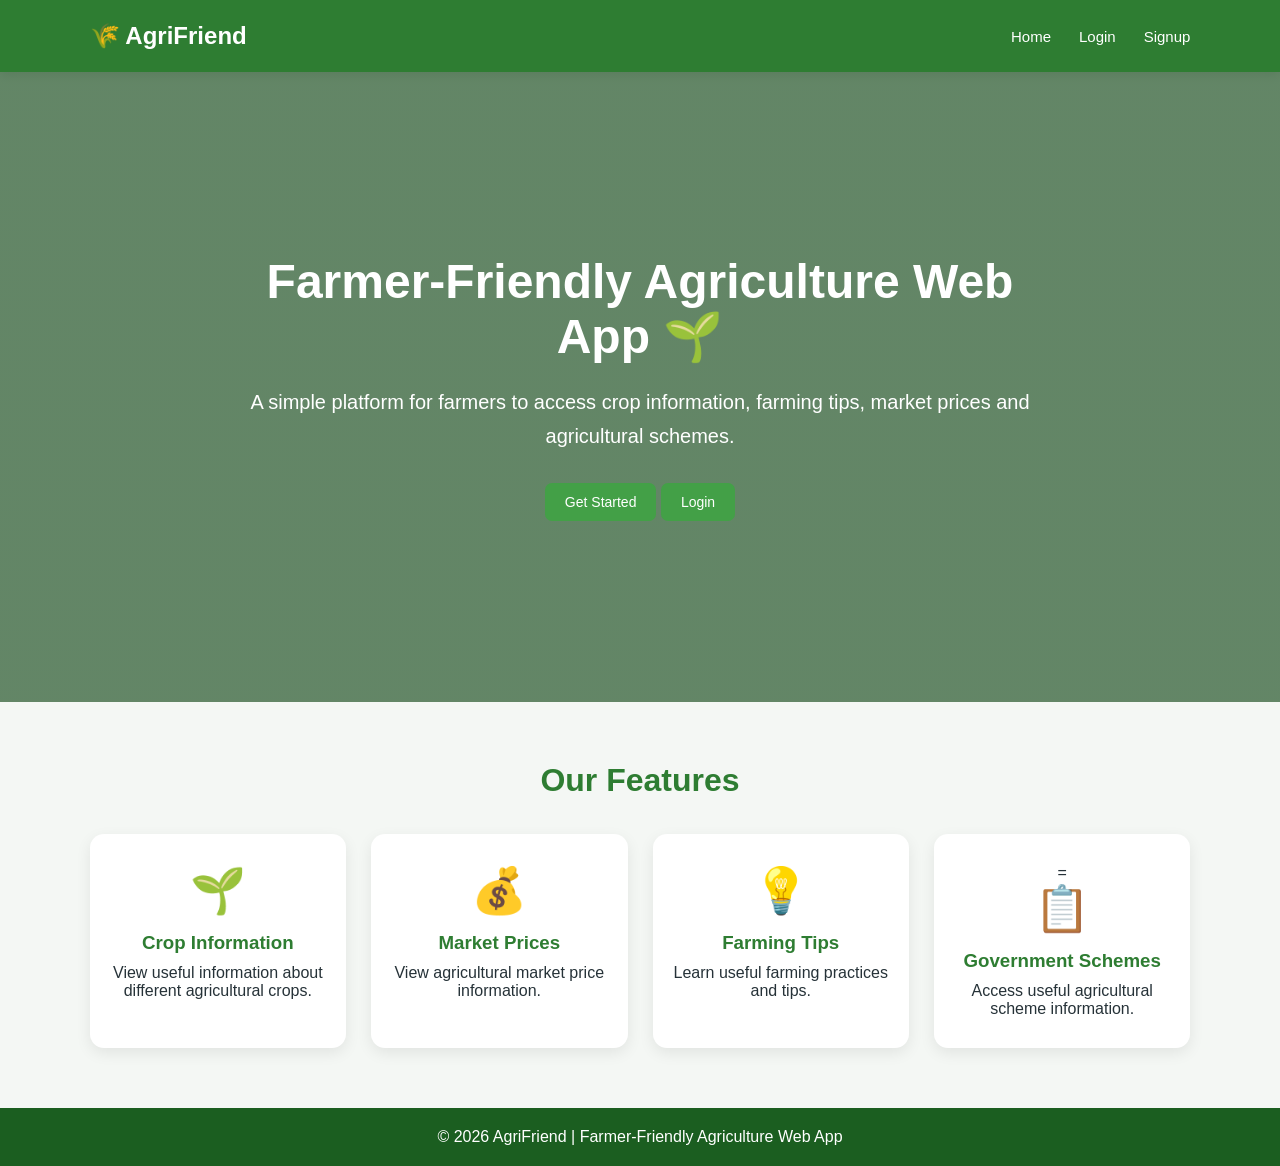
<file: project/index.html>
<!DOCTYPE html>
<html lang="en">

<head>
    <meta charset="UTF-8">
    <meta name="viewport" content="width=device-width, initial-scale=1.0">

    <title>AgriFriend - Farmer Friendly Web App</title>

    <link rel="stylesheet" href="style.css">
</head>

<body>

    <!-- Navigation Bar -->

    <header class="navbar">

        <div class="logo">
            🌾 AgriFriend
        </div>

        <nav>
            <a href="index.html">Home</a>
            <a href="login.html">Login</a>
            <a href="signup.html" class="signup-btn">
                Signup
            </a>
        </nav>

    </header>


    <!-- Hero Section -->

    <section class="hero">

        <div class="hero-content">

            <h1>
                Farmer-Friendly Agriculture Web App 🌱
            </h1>

            <p>
                A simple platform for farmers to access
                crop information, farming tips, market
                prices and agricultural schemes.
            </p>

            <div class="hero-buttons">

                <a href="signup.html" class="btn">
                    Get Started
                </a>

                <a href="login.html" class="btn secondary-btn">
                    Login
                </a>

            </div>

        </div>

    </section>


    <!-- Features -->

    <section class="features">

        <h2>Our Features</h2>

        <div class="feature-grid">

            <div class="feature-card">

                <div class="feature-icon">
                    🌱
                </div>

                <h3>Crop Information</h3>

                <p>
                    View useful information about
                    different agricultural crops.
                </p>

            </div>


            <div class="feature-card">

                <div class="feature-icon">
                    💰
                </div>

                <h3>Market Prices</h3>

                <p>
                    View agricultural market price
                    information.
                </p>

            </div>


            <div class="feature-card">

                <div class="feature-icon">
                    💡
                </div>

                <h3>Farming Tips</h3>

                <p>
                    Learn useful farming practices
                    and tips.
                </p>

            </div>


            <div class="feature-card">=

                <div class="feature-icon">
                    📋
                </div>
                <h3>Government Schemes</h3>
                <p>
                    Access useful agricultural scheme
                    information.
                </p>
            </div>
        </div>
    </section>
    <!-- Footer -->

    <footer>

        <p>
            © 2026 AgriFriend |
            Farmer-Friendly Agriculture Web App
        </p>

    </footer>

</body>

</html>
</file>
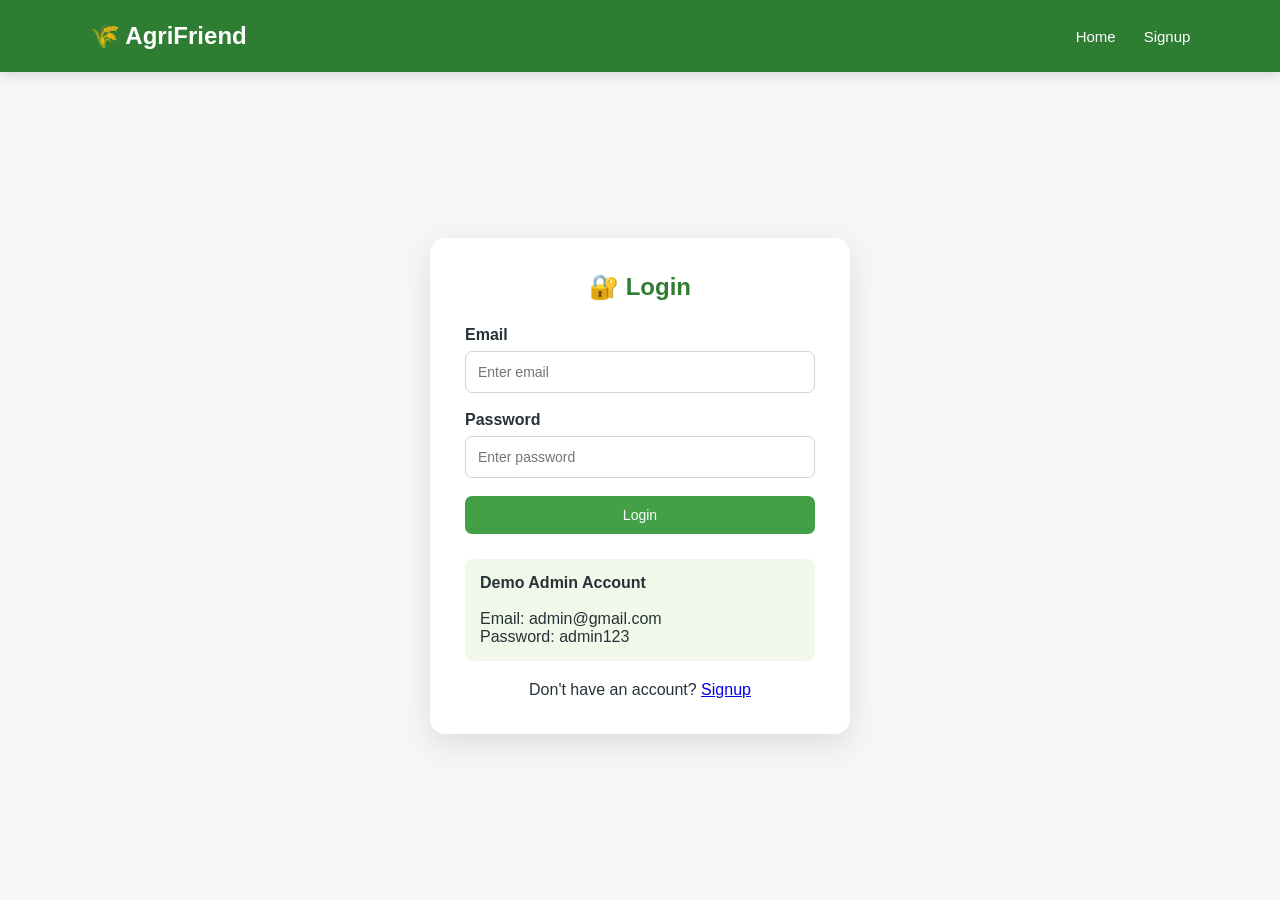
<file: project/login.html>
<!DOCTYPE html>
<html lang="en">

<head>

    <meta charset="UTF-8">

    <meta name="viewport"
          content="width=device-width, initial-scale=1.0">

    <title>Login - AgriFriend</title>

    <link rel="stylesheet" href="style.css">

</head>

<body>

<header class="navbar">

    <div class="logo">
        🌾 AgriFriend
    </div>

    <nav>

        <a href="index.html">
            Home
        </a>

        <a href="signup.html">
            Signup
        </a>

    </nav>

</header>


<div class="auth-container">

    <div class="auth-box">

        <h2>🔐 Login</h2>


        <form id="loginForm">

            <div class="form-group">

                <label>
                    Email
                </label>

                <input
                    type="email"
                    id="loginEmail"
                    placeholder="Enter email"
                    required
                >

            </div>


            <div class="form-group">

                <label>
                    Password
                </label>

                <input
                    type="password"
                    id="loginPassword"
                    placeholder="Enter password"
                    required
                >

            </div>


            <button
                type="submit"
                class="btn form-btn">

                Login

            </button>

        </form>


        <p id="loginMessage"
           class="message">
        </p>


        <div style="
            margin-top:25px;
            padding:15px;
            background:#f1f8e9;
            border-radius:8px;
        ">

            <strong>Demo Admin Account</strong>

            <br><br>

            Email:
            admin@gmail.com

            <br>

            Password:
            admin123

        </div>


        <p style="text-align:center; margin-top:20px;">

            Don't have an account?

            <a href="signup.html">
                Signup
            </a>

        </p>

    </div>

</div>


<script src="script.js"></script>

</body>

</html>
</file>
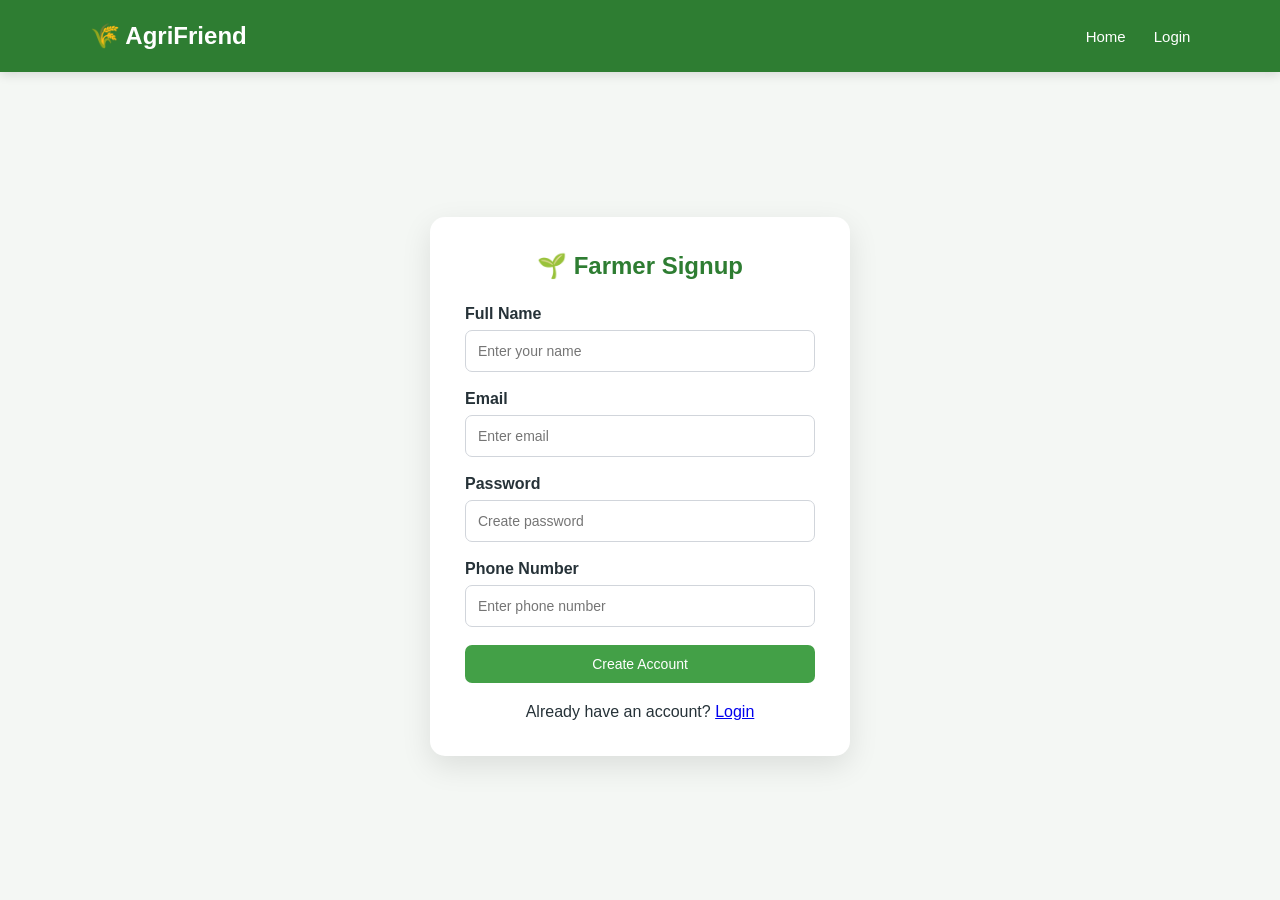
<file: project/signup.html>
<!DOCTYPE html>
<html lang="en">

<head>

    <meta charset="UTF-8">

    <meta name="viewport"
          content="width=device-width, initial-scale=1.0">

    <title>Farmer Signup</title>

    <link rel="stylesheet" href="style.css">

</head>

<body>

<header class="navbar">

    <div class="logo">
        🌾 AgriFriend
    </div>

    <nav>

        <a href="index.html">
            Home
        </a>

        <a href="login.html">
            Login
        </a>

    </nav>

</header>


<div class="auth-container">

    <div class="auth-box">

        <h2>🌱 Farmer Signup</h2>


        <form id="signupForm">

            <div class="form-group">

                <label>
                    Full Name
                </label>

                <input
                    type="text"
                    id="name"
                    placeholder="Enter your name"
                    required
                >

            </div>


            <div class="form-group">

                <label>
                    Email
                </label>

                <input
                    type="email"
                    id="email"
                    placeholder="Enter email"
                    required
                >

            </div>


            <div class="form-group">

                <label>
                    Password
                </label>

                <input
                    type="password"
                    id="password"
                    placeholder="Create password"
                    required
                >

            </div>


            <div class="form-group">

                <label>
                    Phone Number
                </label>

                <input
                    type="tel"
                    id="phone"
                    placeholder="Enter phone number"
                    required
                >

            </div>


            <button
                type="submit"
                class="btn form-btn">

                Create Account

            </button>

        </form>


        <p id="message" class="message"></p>


        <p style="text-align:center; margin-top:20px;">

            Already have an account?

            <a href="login.html">
                Login
            </a>

        </p>

    </div>

</div>


<script src="script.js"></script>

</body>

</html>
</file>
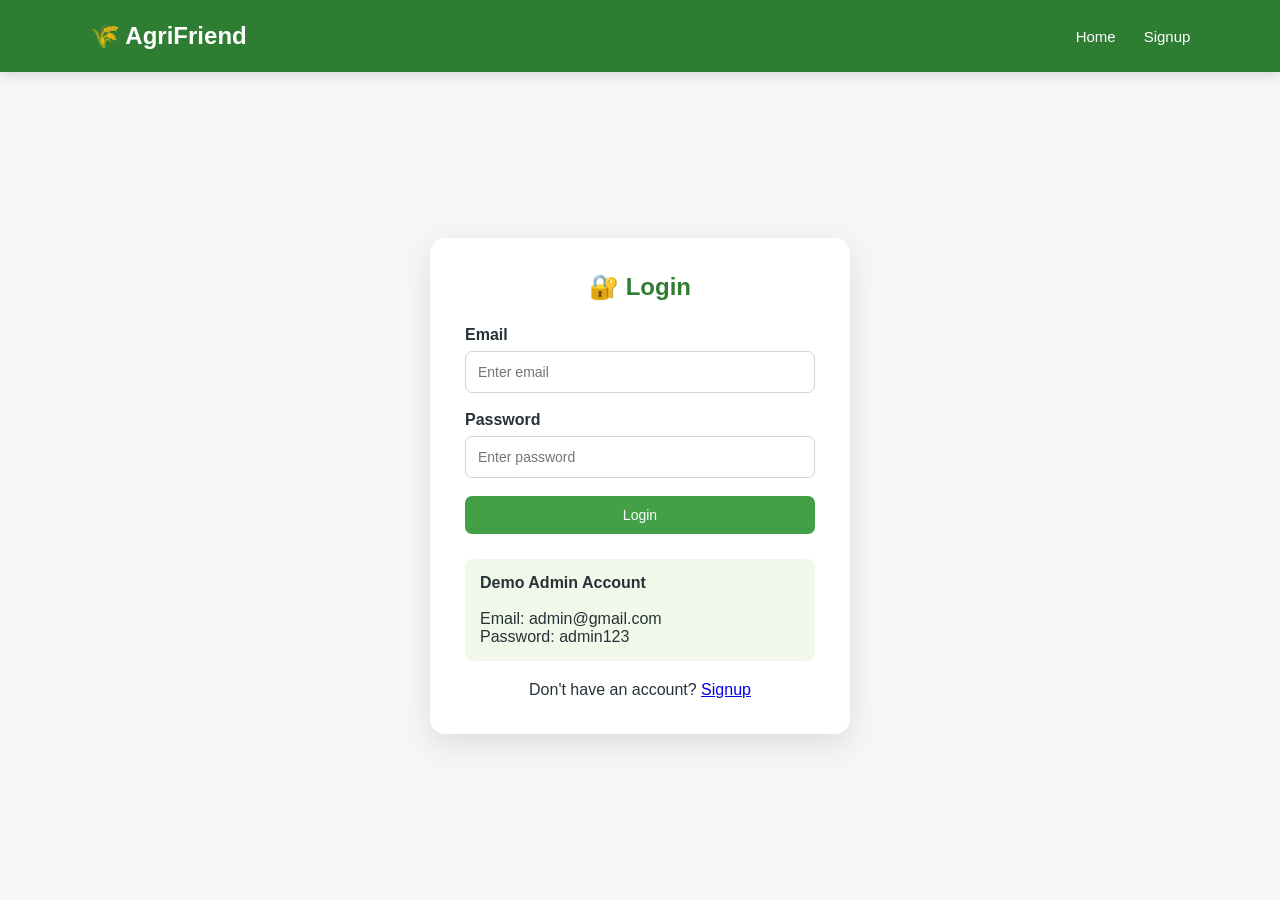
<file: project/admin/dashboard.html>
<!DOCTYPE html>
<html lang="en">

<head>

    <meta charset="UTF-8">

    <meta name="viewport"
          content="width=device-width, initial-scale=1.0">

    <title>Admin Dashboard</title>

    <link rel="stylesheet"
          href="../style.css">

</head>

<body>


<header class="navbar">

    <div class="logo">
        🌾 AgriFriend Admin
    </div>

    <nav>

        <a href="dashboard.html">
            Dashboard
        </a>

        <a href="manage-crops.html">
            Crops
        </a>

        <a href="manage-users.html">
            Users
        </a>

        <a href="#" onclick="logout()">
            Logout
        </a>

    </nav>

</header>


<div class="dashboard-container">

    <div class="dashboard-header">

        <h1>
            Admin Dashboard 👨‍💼
        </h1>

    </div>


    <div class="dashboard-grid">


        <div class="dashboard-card">

            <h3>
                👨‍🌾 Farmers
            </h3>

            <div
                class="number"
                id="userCount">

                0

            </div>

            <a
                href="manage-users.html"
                class="btn">

                View Users

            </a>

        </div>


        <div class="dashboard-card">

            <h3>
                🌱 Crops
            </h3>

            <div
                class="number"
                id="cropCount">

                0

            </div>

            <a
                href="manage-crops.html"
                class="btn">

                Manage Crops

            </a>

        </div>


        <div class="dashboard-card">

            <h3>
                💰 Prices
            </h3>

            <div class="number">
                4
            </div>

            <p>
                Price records
            </p>

        </div>


        <div class="dashboard-card">

            <h3>
                📋 Schemes
            </h3>

            <div class="number">
                4
            </div>

            <p>
                Scheme records
            </p>

        </div>

    </div>

</div>


<script src="../app.js"></script>


<script>

checkAdmin();


const users =
    JSON.parse(
        localStorage.getItem(
            "users"
        )
    ) || [];


const farmers =
    users.filter(
        user =>
            user.role === "farmer"
    );


const crops =
    JSON.parse(
        localStorage.getItem(
            "crops"
        )
    ) || [];


document.getElementById(
    "userCount"
).innerText =
    farmers.length;


document.getElementById(
    "cropCount"
).innerText =
    crops.length;

</script>

</body>

</html>
</file>
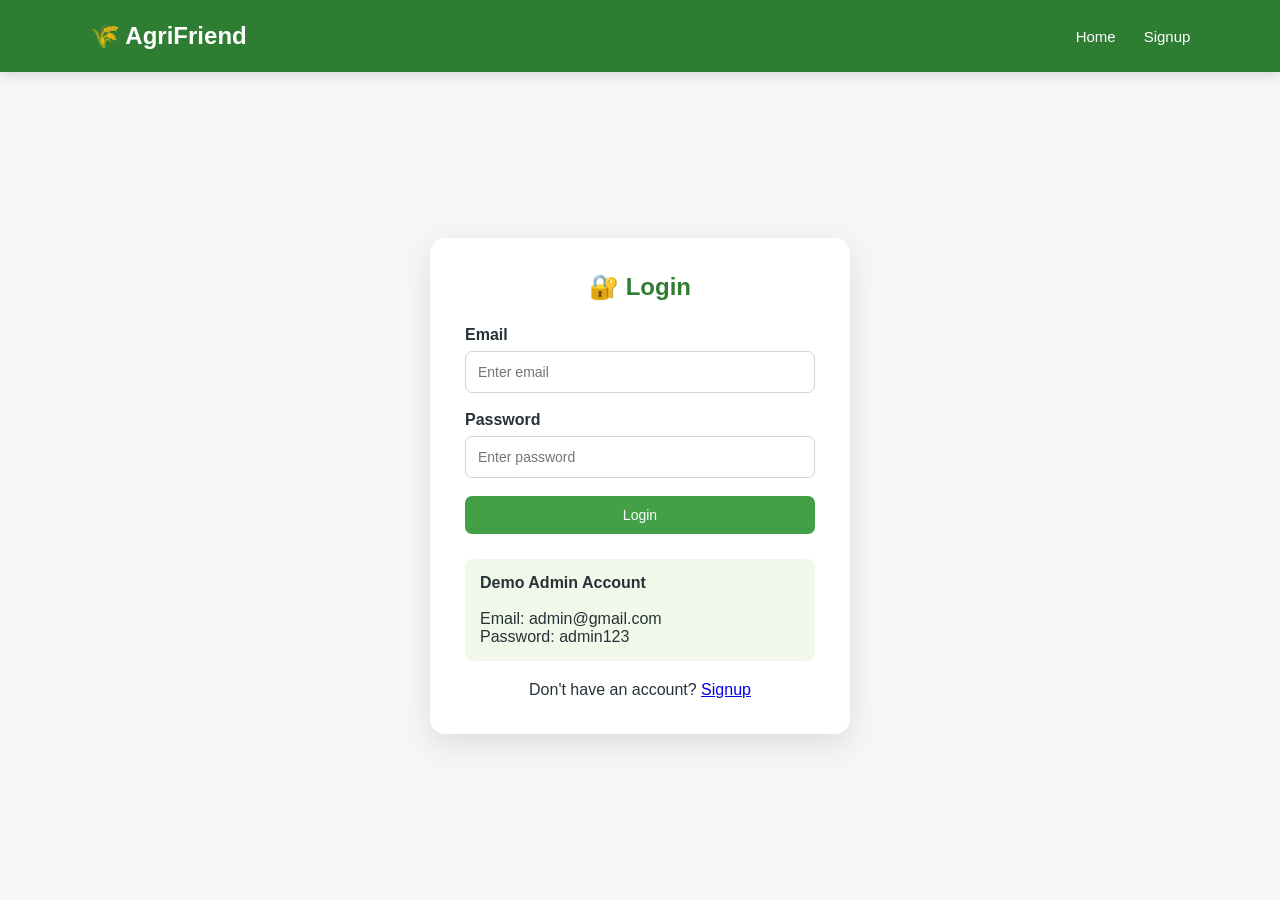
<file: project/admin/manage-crops.html>
<!DOCTYPE html>
<html lang="en">

<head>

    <meta charset="UTF-8">

    <meta name="viewport"
          content="width=device-width, initial-scale=1.0">

    <title>Manage Crops</title>

    <link rel="stylesheet"
          href="../style.css">

</head>

<body>


<header class="navbar">

    <div class="logo">
        🌾 Admin
    </div>

    <nav>

        <a href="dashboard.html">
            Dashboard
        </a>

        <a href="manage-crops.html">
            Crops
        </a>

        <a href="manage-users.html">
            Users
        </a>

        <a href="#" onclick="logout()">
            Logout
        </a>

    </nav>

</header>


<div class="dashboard-container">

    <h1>
        🌱 Manage Crops
    </h1>

    <br>


    <div class="auth-box">

        <h2>
            Add New Crop
        </h2>


        <form id="cropForm">


            <div class="form-group">

                <label>
                    Crop Name
                </label>

                <input
                    type="text"
                    id="cropName"
                    required
                >

            </div>


            <div class="form-group">

                <label>
                    Season
                </label>

                <input
                    type="text"
                    id="cropSeason"
                    required
                >

            </div>


            <div class="form-group">

                <label>
                    Soil Type
                </label>

                <input
                    type="text"
                    id="cropSoil"
                    required
                >

            </div>


            <div class="form-group">

                <label>
                    Description
                </label>

                <textarea
                    id="cropDescription"
                    required>
                </textarea>

            </div>


            <button
                type="submit"
                class="btn">

                Add Crop

            </button>

        </form>

    </div>


    <br><br>


    <div class="table-container">

        <h2>
            Crop List
        </h2>

        <br>


        <table>

            <thead>

                <tr>

                    <th>ID</th>

                    <th>Crop</th>

                    <th>Season</th>

                    <th>Soil</th>

                    <th>Action</th>

                </tr>

            </thead>


            <tbody
                id="cropTable">
            </tbody>

        </table>

    </div>

</div>


<script src="../app.js"></script>


<script>

checkAdmin();


function loadCrops() {

    const crops =
        JSON.parse(
            localStorage.getItem(
                "crops"
            )
        ) || [];


    const table =
        document.getElementById(
            "cropTable"
        );


    table.innerHTML = "";


    crops.forEach(
        function(crop) {

            table.innerHTML += `

                <tr>

                    <td>
                        ${crop.id}
                    </td>

                    <td>
                        ${crop.name}
                    </td>

                    <td>
                        ${crop.season}
                    </td>

                    <td>
                        ${crop.soil}
                    </td>

                    <td>

                        <button
                            class="btn"
                            onclick="deleteCrop(${crop.id})">

                            Delete

                        </button>

                    </td>

                </tr>

            `;

        }
    );

}


document
    .getElementById(
        "cropForm"
    )
    .addEventListener(
        "submit",
        function(event) {

            event.preventDefault();


            let crops =
                JSON.parse(
                    localStorage.getItem(
                        "crops"
                    )
                ) || [];


            const newCrop = {

                id:
                    Date.now(),

                name:
                    document
                    .getElementById(
                        "cropName"
                    )
                    .value
                    .trim(),

                season:
                    document
                    .getElementById(
                        "cropSeason"
                    )
                    .value
                    .trim(),

                soil:
                    document
                    .getElementById(
                        "cropSoil"
                    )
                    .value
                    .trim(),

                description:
                    document
                    .getElementById(
                        "cropDescription"
                    )
                    .value
                    .trim()

            };


            crops.push(
                newCrop
            );


            localStorage.setItem(
                "crops",
                JSON.stringify(crops)
            );


            alert(
                "Crop added successfully!"
            );


            document
                .getElementById(
                    "cropForm"
                )
                .reset();


            loadCrops();

        }
    );


function deleteCrop(id) {

    let crops =
        JSON.parse(
            localStorage.getItem(
                "crops"
            )
        ) || [];


    crops =
        crops.filter(
            crop =>
                crop.id !== id
        );


    localStorage.setItem(
        "crops",
        JSON.stringify(crops)
    );


    loadCrops();

}


loadCrops();

</script>

</body>
</html>
</file>
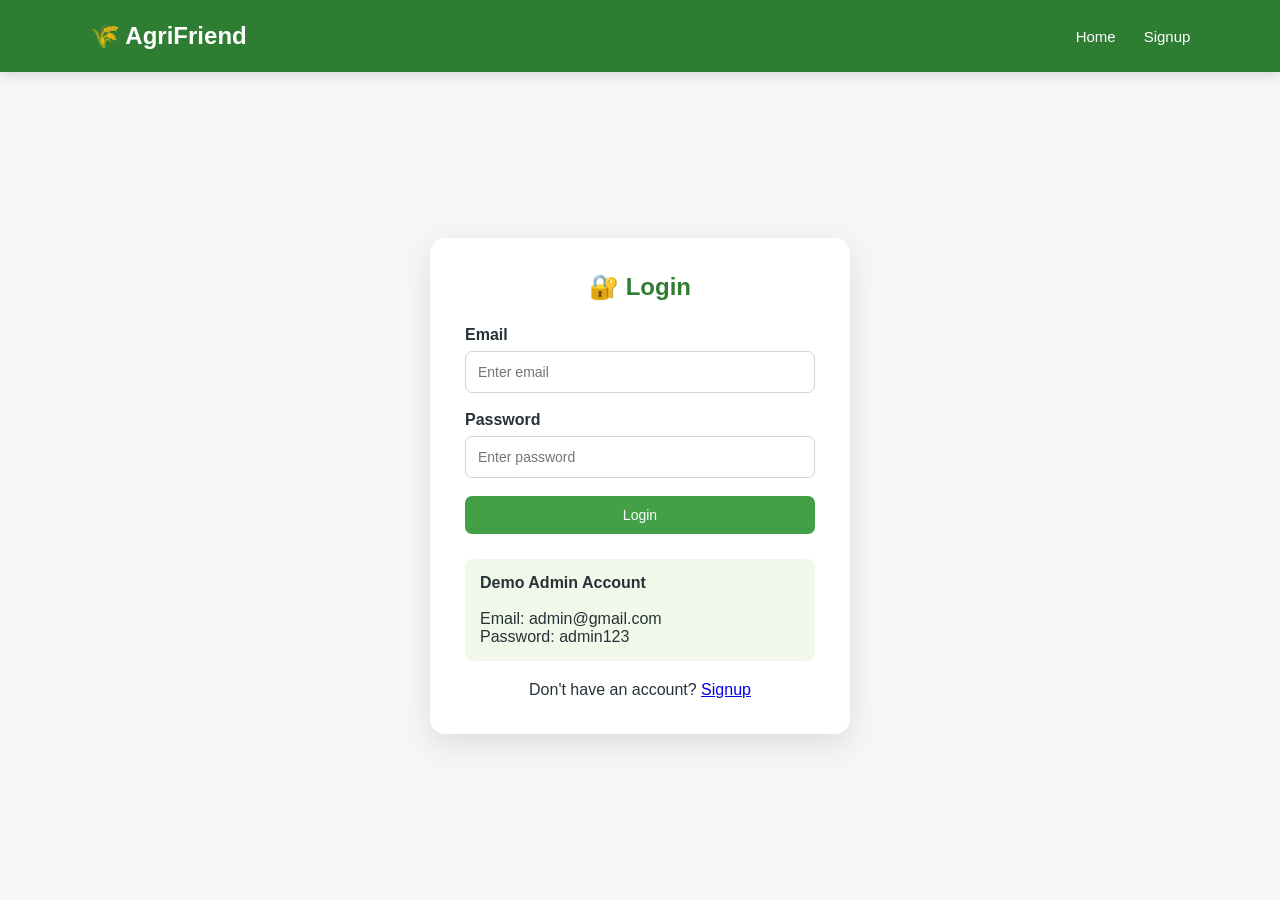
<file: project/farmer/crops.html>
<!DOCTYPE html>
<html lang="en">

<head>

    <meta charset="UTF-8">

    <meta name="viewport"
          content="width=device-width, initial-scale=1.0">

    <title>Crop Information</title>

    <link rel="stylesheet"
          href="../style.css">

</head>

<body>


<header class="navbar">

    <div class="logo">
        🌾 AgriFriend
    </div>

    <nav>

        <a href="dashboard.html">
            Dashboard
        </a>

        <a href="crops.html">
            Crops
        </a>

        <a href="prices.html">
            Prices
        </a>

        <a href="tips.html">
            Tips
        </a>

        <a href="#" onclick="logout()">
            Logout
        </a>

    </nav>

</header>


<div class="dashboard-container">

    <h1>
        🌱 Crop Information
    </h1>

    <br>


    <div
        class="content-grid"
        id="cropContainer">
    </div>

</div>


<script src="../app.js"></script>


<script>

checkFarmer();


const crops =
    JSON.parse(
        localStorage.getItem(
            "crops"
        )
    ) || [];


const container =
    document.getElementById(
        "cropContainer"
    );


crops.forEach(
    function(crop) {

        container.innerHTML += `

            <div class="content-card">

                <h3>
                    🌱 ${crop.name}
                </h3>

                <p>
                    <strong>
                        Season:
                    </strong>

                    ${crop.season}
                </p>

                <p>
                    <strong>
                        Soil:
                    </strong>

                    ${crop.soil}
                </p>

                <p>
                    ${crop.description}
                </p>

            </div>

        `;

    }
);

</script>

</body>
</html>
</file>
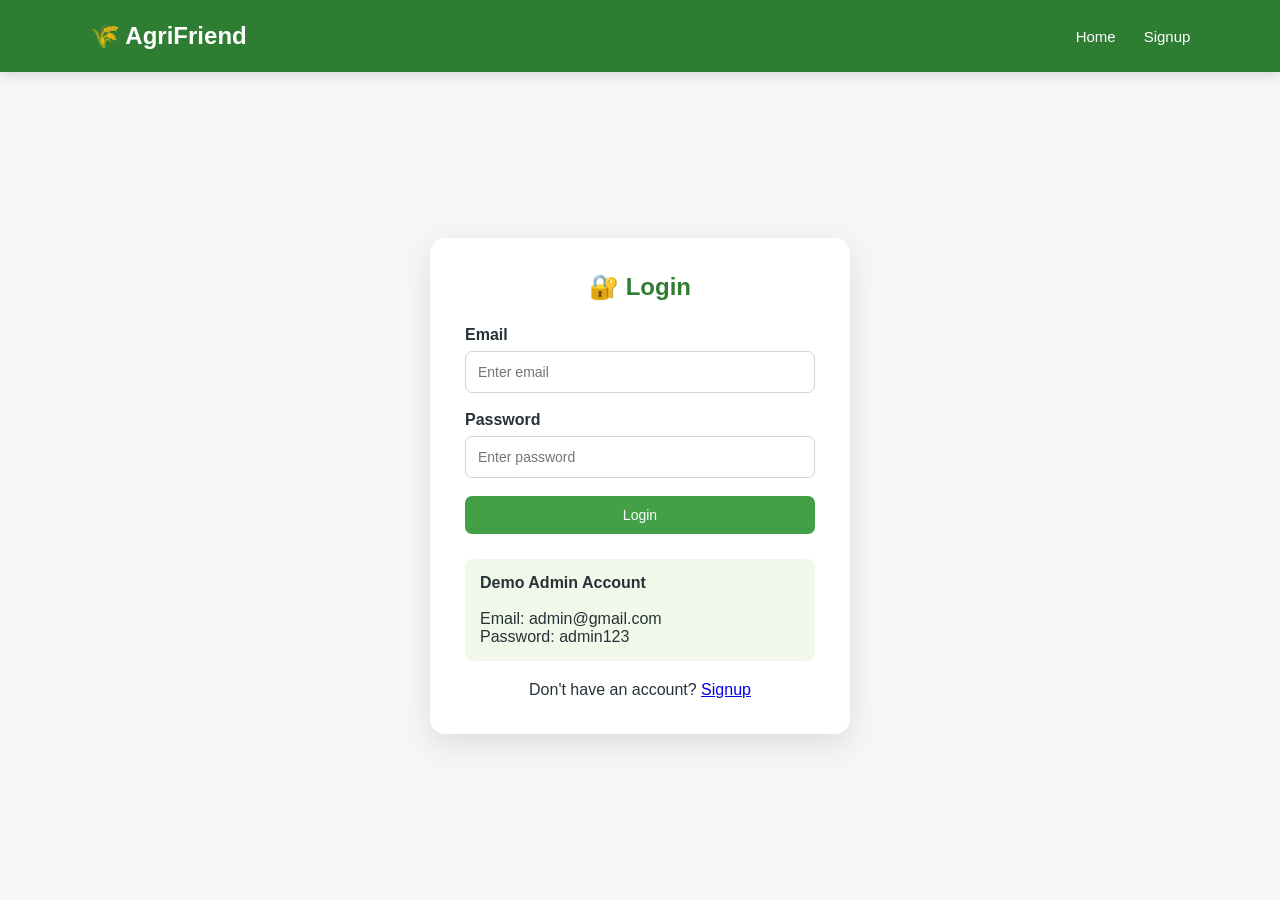
<file: project/farmer/dashboard.html>
<!DOCTYPE html>
<html lang="en">

<head>

    <meta charset="UTF-8">

    <meta name="viewport"
          content="width=device-width, initial-scale=1.0">

    <title>Farmer Dashboard</title>

    <link rel="stylesheet"
          href="../style.css">

</head>

<body>


<header class="navbar">

    <div class="logo">
        🌾 AgriFriend
    </div>

    <nav>

        <a href="dashboard.html">
            Dashboard
        </a>

        <a href="crops.html">
            Crops
        </a>

        <a href="prices.html">
            Prices
        </a>

        <a href="tips.html">
            Tips
        </a>

        <a href="schemes.html">
            Schemes
        </a>

        <a href="profile.html">
            Profile
        </a>

        <a href="#" onclick="logout()">
            Logout
        </a>

    </nav>

</header>


<div class="dashboard-container">

    <div class="dashboard-header">

        <h1 id="welcome">
            Farmer Dashboard
        </h1>

    </div>


    <div class="dashboard-grid">


        <div class="dashboard-card">

            <h3>
                🌱 Crops
            </h3>

            <p>
                View crop information.
            </p>

            <br>

            <a
                href="crops.html"
                class="btn">

                View Crops

            </a>

        </div>


        <div class="dashboard-card">

            <h3>
                💰 Market Prices
            </h3>

            <p>
                View available market prices.
            </p>

            <br>

            <a
                href="prices.html"
                class="btn">

                View Prices

            </a>

        </div>


        <div class="dashboard-card">

            <h3>
                💡 Farming Tips
            </h3>

            <p>
                Useful farming guidance.
            </p>

            <br>

            <a
                href="tips.html"
                class="btn">

                View Tips

            </a>

        </div>


        <div class="dashboard-card">

            <h3>
                📋 Schemes
            </h3>

            <p>
                Agricultural scheme information.
            </p>

            <br>

            <a
                href="schemes.html"
                class="btn">

                View Schemes

            </a>

        </div>

    </div>

</div>


<script src="../app.js"></script>


<script>

checkFarmer();


const user =
    getLoggedInUser();


document.getElementById(
    "welcome"
).innerText =
    "Welcome, " +
    user.name +
    " 👨‍🌾";

</script>

</body>
</html>
</file>
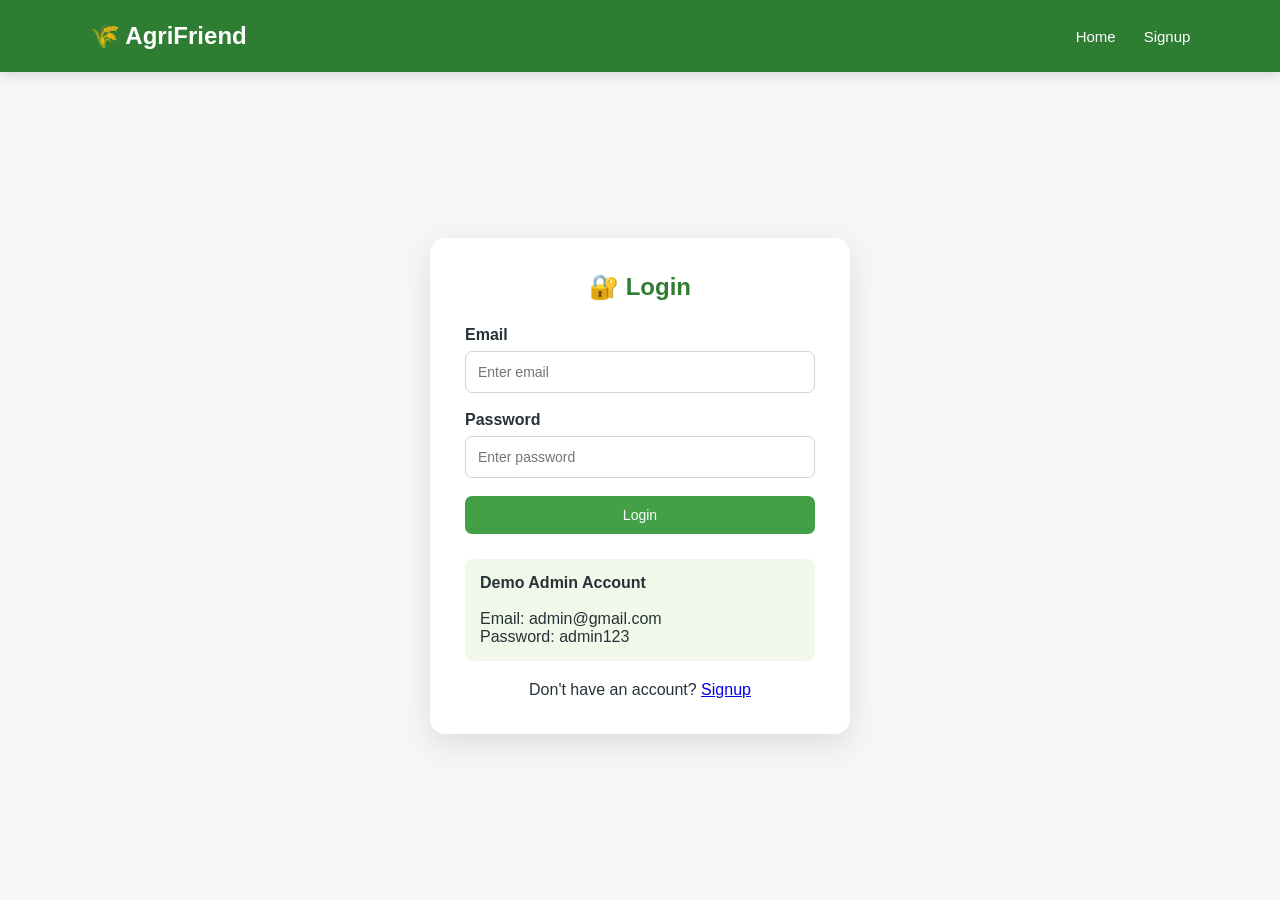
<file: project/farmer/prices.html>
<!DOCTYPE html>
<html lang="en">

<head>

    <meta charset="UTF-8">

    <meta name="viewport"
          content="width=device-width, initial-scale=1.0">

    <title>Market Prices</title>

    <link rel="stylesheet"
          href="../style.css">

</head>

<body>


<header class="navbar">

    <div class="logo">
        🌾 AgriFriend
    </div>

    <nav>

        <a href="dashboard.html">
            Dashboard
        </a>

        <a href="crops.html">
            Crops
        </a>

        <a href="tips.html">
            Tips
        </a>

        <a href="schemes.html">
            Schemes
        </a>

        <a href="#" onclick="logout()">
            Logout
        </a>

    </nav>

</header>


<div class="dashboard-container">

    <h1>
        💰 Market Prices
    </h1>

    <br>


    <div
        class="content-grid"
        id="priceContainer">
    </div>

</div>


<script src="../app.js"></script>


<script>

checkFarmer();


const prices =
    JSON.parse(
        localStorage.getItem(
            "prices"
        )
    ) || [];


const container =
    document.getElementById(
        "priceContainer"
    );


prices.forEach(
    function(item) {

        container.innerHTML += `

            <div class="content-card">

                <h3>
                    🌾 ${item.crop}
                </h3>

                <p>
                    <strong>
                        Price:
                    </strong>

                    ${item.price}
                </p>

                <p>
                    <strong>
                        Unit:
                    </strong>

                    ${item.unit}
                </p>

            </div>

        `;

    }
);

</script>

</body>
</html>
</file>
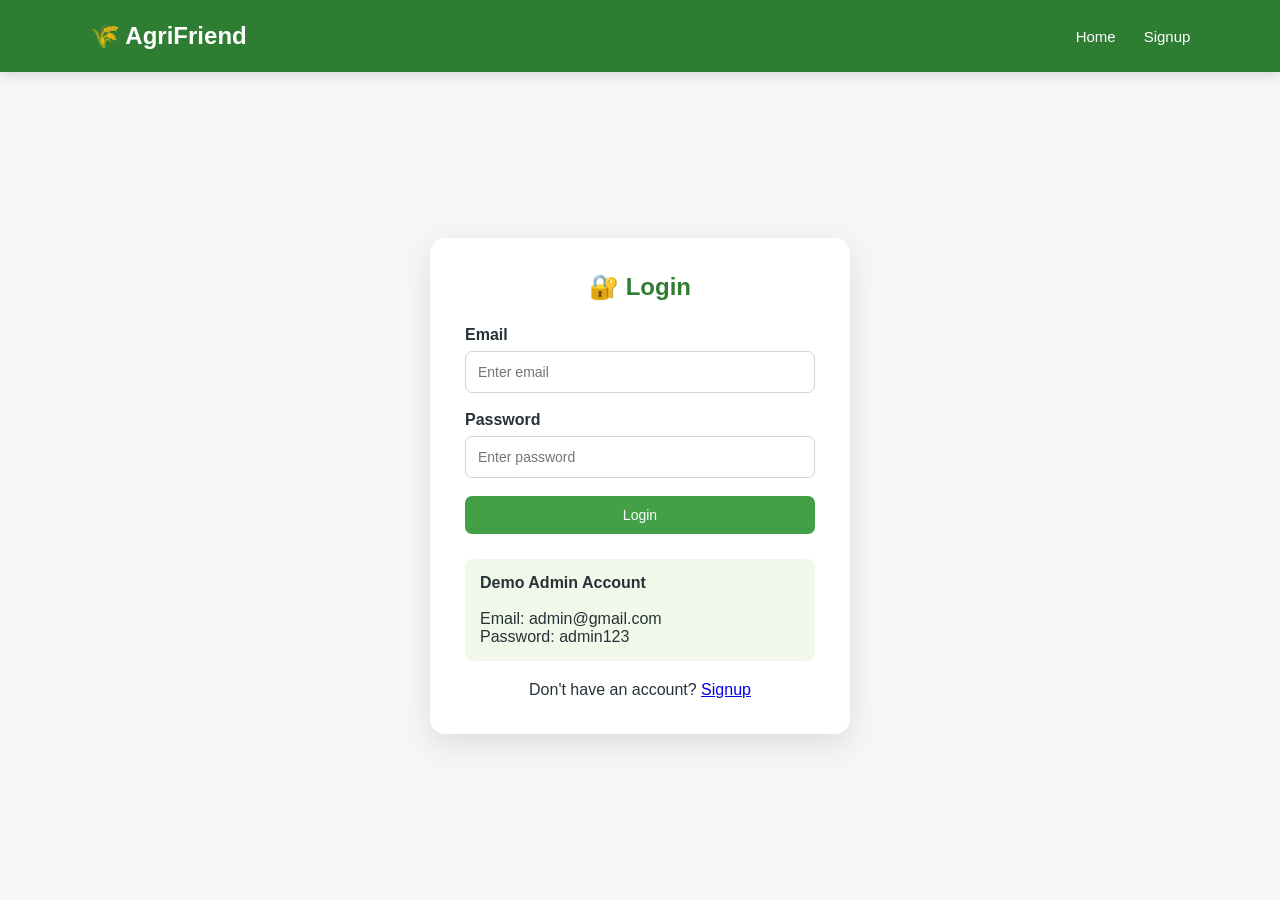
<file: project/farmer/schemes.html>
<!DOCTYPE html>
<html lang="en">

<head>

    <meta charset="UTF-8">

    <meta name="viewport"
          content="width=device-width, initial-scale=1.0">

    <title>Agricultural Schemes</title>

    <link rel="stylesheet"
          href="../style.css">

</head>

<body>


<header class="navbar">

    <div class="logo">
        🌾 AgriFriend
    </div>

    <nav>

        <a href="dashboard.html">
            Dashboard
        </a>

        <a href="crops.html">
            Crops
        </a>

        <a href="prices.html">
            Prices
        </a>

        <a href="tips.html">
            Tips
        </a>

        <a href="#" onclick="logout()">
            Logout
        </a>

    </nav>

</header>


<div class="dashboard-container">

    <h1>
        📋 Agricultural Schemes
    </h1>

    <br>


    <div
        class="content-grid"
        id="schemeContainer">
    </div>

</div>


<script src="../app.js"></script>


<script>

checkFarmer();


const schemes =
    JSON.parse(
        localStorage.getItem(
            "schemes"
        )
    ) || [];


const container =
    document.getElementById(
        "schemeContainer"
    );


schemes.forEach(
    function(scheme) {

        container.innerHTML += `

            <div class="content-card">

                <h3>
                    📋 ${scheme.title}
                </h3>

                <p>
                    ${scheme.description}
                </p>

            </div>

        `;

    }
);

</script>

</body>
</html>
</file>
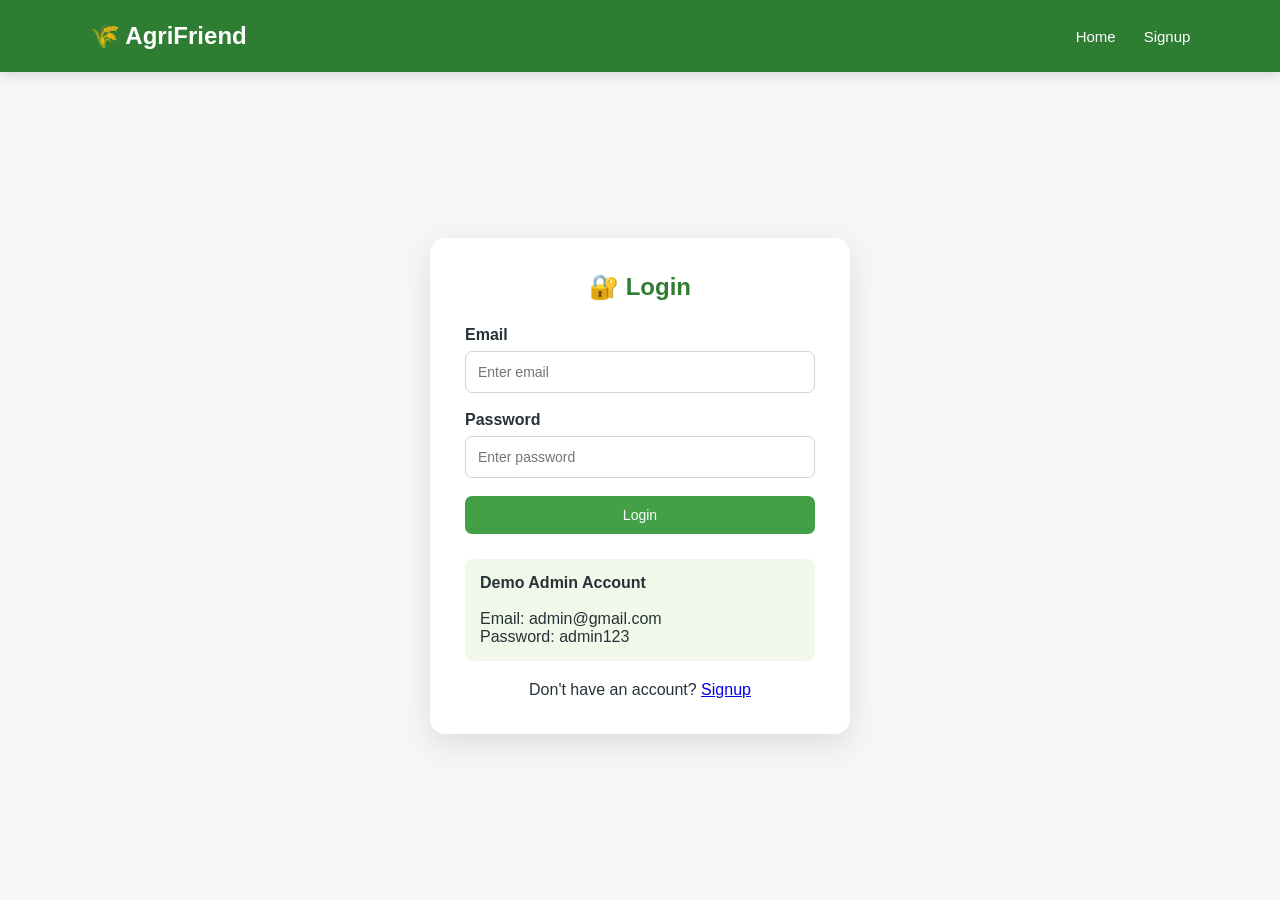
<file: project/farmer/tips.html>
<!DOCTYPE html>
<html lang="en">

<head>

    <meta charset="UTF-8">

    <meta name="viewport"
          content="width=device-width, initial-scale=1.0">

    <title>Farming Tips</title>

    <link rel="stylesheet"
          href="../style.css">

</head>

<body>


<header class="navbar">

    <div class="logo">
        🌾 AgriFriend
    </div>

    <nav>

        <a href="dashboard.html">
            Dashboard
        </a>

        <a href="crops.html">
            Crops
        </a>

        <a href="prices.html">
            Prices
        </a>

        <a href="schemes.html">
            Schemes
        </a>

        <a href="#" onclick="logout()">
            Logout
        </a>

    </nav>

</header>


<div class="dashboard-container">

    <h1>
        💡 Farming Tips
    </h1>

    <br>


    <div
        class="content-grid"
        id="tipsContainer">
    </div>

</div>


<script src="../app.js"></script>


<script>

checkFarmer();


const tips =
    JSON.parse(
        localStorage.getItem(
            "tips"
        )
    ) || [];


const container =
    document.getElementById(
        "tipsContainer"
    );


tips.forEach(
    function(tip) {

        container.innerHTML += `

            <div class="content-card">

                <h3>
                    💡 ${tip.title}
                </h3>

                <p>
                    ${tip.description}
                </p>

            </div>

        `;

    }
);

</script>

</body>
</html>
</file>
<file: project/style.css>
/* =========================================
   GLOBAL RESET
========================================= */

* {
    margin: 0;
    padding: 0;
    box-sizing: border-box;
}

body {
    font-family: Arial, Helvetica, sans-serif;
    background: #f4f7f4;
    color: #263238;
}


/* =========================================
   NAVBAR
========================================= */

.navbar {
    width: 100%;

    height: 72px;

    display: flex;

    justify-content: space-between;

    align-items: center;

    padding: 0 7%;

    background: #2e7d32;

    color: white;

    box-shadow: 0 3px 10px rgba(0, 0, 0, 0.12);
}

.logo {
    font-size: 24px;

    font-weight: bold;
}

.navbar nav {
    display: flex;

    align-items: center;

    gap: 28px;
}

.navbar nav a {
    color: white;

    text-decoration: none;

    font-size: 15px;

    transition: 0.3s;
}

.navbar nav a:hover {
    color: #dcedc8;
}


/* =========================================
   BUTTON
========================================= */

.btn {
    display: inline-block;

    padding: 11px 20px;

    border: none;

    border-radius: 7px;

    background: #43a047;

    color: white;

    text-decoration: none;

    font-size: 14px;

    cursor: pointer;

    transition: 0.3s;
}

.btn:hover {
    background: #1b5e20;

    transform: translateY(-1px);
}


/* =========================================
   DASHBOARD CONTAINER
========================================= */

.dashboard-container {

    width: 100%;

    max-width: 1400px;

    margin: auto;

    padding: 40px 6%;
}


/* =========================================
   DASHBOARD HEADER
========================================= */

.dashboard-header {

    display: flex;

    justify-content: space-between;

    align-items: center;

    margin-bottom: 30px;
}

.dashboard-header h1 {

    font-size: 30px;

    color: #263238;
}

.dashboard-header p {

    color: #718096;

    margin-top: 6px;
}


/* =========================================
   DASHBOARD GRID
========================================= */

.dashboard-grid {

    display: grid;

    grid-template-columns:
        repeat(4, minmax(0, 1fr));

    gap: 24px;

    width: 100%;
}


/* =========================================
   DASHBOARD CARD
========================================= */

.dashboard-card {

    background: white;

    min-height: 190px;

    padding: 25px;

    border-radius: 15px;

    border: 1px solid #e5e7eb;

    box-shadow:
        0 6px 18px rgba(0, 0, 0, 0.07);

    transition: all 0.3s ease;
}

.dashboard-card:hover {

    transform: translateY(-5px);

    box-shadow:
        0 12px 25px rgba(0, 0, 0, 0.12);
}

.dashboard-card h3 {

    font-size: 18px;

    color: #2e7d32;

    margin-bottom: 15px;
}

.dashboard-card p {

    color: #64748b;

    line-height: 1.6;

    margin-bottom: 15px;
}


/* =========================================
   BIG NUMBER
========================================= */

.dashboard-card .number {

    font-size: 38px;

    font-weight: bold;

    color: #263238;

    margin-bottom: 15px;
}


/* =========================================
   ADMIN DASHBOARD SPECIAL CARDS
========================================= */

.dashboard-grid .dashboard-card:nth-child(1) {
    border-top: 5px solid #43a047;
}

.dashboard-grid .dashboard-card:nth-child(2) {
    border-top: 5px solid #66bb6a;
}

.dashboard-grid .dashboard-card:nth-child(3) {
    border-top: 5px solid #ffa000;
}

.dashboard-grid .dashboard-card:nth-child(4) {
    border-top: 5px solid #1976d2;
}


/* =========================================
   CONTENT GRID
========================================= */

.content-grid {

    display: grid;

    grid-template-columns:
        repeat(3, minmax(0, 1fr));

    gap: 24px;

    width: 100%;
}


/* =========================================
   CONTENT CARD
========================================= */

.content-card {

    background: white;

    padding: 25px;

    border-radius: 14px;

    border: 1px solid #e5e7eb;

    box-shadow:
        0 5px 15px rgba(0, 0, 0, 0.06);

    transition: 0.3s;
}

.content-card:hover {

    transform: translateY(-4px);

    box-shadow:
        0 10px 22px rgba(0, 0, 0, 0.1);
}

.content-card h3 {

    color: #2e7d32;

    margin-bottom: 12px;
}

.content-card p {

    line-height: 1.6;

    color: #64748b;

    margin-bottom: 8px;
}


/* =========================================
   AUTHENTICATION PAGE
========================================= */

.auth-container {

    min-height: calc(100vh - 72px);

    display: flex;

    justify-content: center;

    align-items: center;

    padding: 40px 20px;
}

.auth-box {

    width: 420px;

    max-width: 100%;

    background: white;

    padding: 35px;

    border-radius: 15px;

    box-shadow:
        0 10px 30px rgba(0, 0, 0, 0.1);
}

.auth-box h2 {

    text-align: center;

    color: #2e7d32;

    margin-bottom: 25px;
}


/* =========================================
   FORM
========================================= */

.form-group {

    margin-bottom: 18px;
}

.form-group label {

    display: block;

    font-weight: bold;

    margin-bottom: 7px;
}

.form-group input,
.form-group textarea,
.form-group select {

    width: 100%;

    padding: 12px;

    border: 1px solid #d1d5db;

    border-radius: 7px;

    font-size: 14px;

    outline: none;
}

.form-group input:focus,
.form-group textarea:focus,
.form-group select:focus {

    border-color: #43a047;

    box-shadow:
        0 0 0 3px rgba(67, 160, 71, 0.1);
}

.form-group textarea {

    min-height: 100px;

    resize: vertical;
}

.form-btn {

    width: 100%;
}


/* =========================================
   TABLE
========================================= */

.table-container {

    width: 100%;

    background: white;

    padding: 25px;

    border-radius: 15px;

    box-shadow:
        0 5px 15px rgba(0, 0, 0, 0.06);

    overflow-x: auto;
}

table {

    width: 100%;

    border-collapse: collapse;
}

th {

    background: #2e7d32;

    color: white;

    padding: 14px;

    text-align: left;
}

td {

    padding: 14px;

    border-bottom: 1px solid #e5e7eb;
}

tr:hover {

    background: #f8faf8;
}


/* =========================================
   HERO
========================================= */

.hero {

    min-height: 70vh;

    display: flex;

    justify-content: center;

    align-items: center;

    text-align: center;

    padding: 50px 20px;

    background:
        linear-gradient(
            rgba(30, 80, 35, 0.68),
            rgba(30, 80, 35, 0.68)
        ),
        url("https://images.unsplash.com/photo-1500382017468-9049fed747ef")
        center / cover;
}

.hero-content {

    max-width: 850px;

    color: white;
}

.hero h1 {

    font-size: 48px;

    margin-bottom: 20px;
}

.hero p {

    font-size: 20px;

    line-height: 1.7;
}

.hero-buttons {

    margin-top: 30px;
}

.secondary {

    background: white;

    color: #2e7d32;
}


/* =========================================
   FEATURES
========================================= */

.features {

    padding: 60px 7%;

    text-align: center;
}

.features h2 {

    font-size: 32px;

    color: #2e7d32;

    margin-bottom: 35px;
}

.feature-grid {

    display: grid;

    grid-template-columns:
        repeat(4, minmax(0, 1fr));

    gap: 25px;
}

.feature-card {

    background: white;

    padding: 30px 20px;

    border-radius: 14px;

    box-shadow:
        0 5px 15px rgba(0, 0, 0, 0.08);
}

.feature-icon {

    font-size: 45px;

    margin-bottom: 15px;
}

.feature-card h3 {

    color: #2e7d32;

    margin-bottom: 10px;
}


/* =========================================
   FOOTER
========================================= */

footer {

    background: #1b5e20;

    color: white;

    text-align: center;

    padding: 20px;
}


/* =========================================
   RESPONSIVE
========================================= */

@media (max-width: 1100px) {

    .dashboard-grid {

        grid-template-columns:
            repeat(2, 1fr);
    }

    .feature-grid {

        grid-template-columns:
            repeat(2, 1fr);
    }

    .content-grid {

        grid-template-columns:
            repeat(2, 1fr);
    }
}


@media (max-width: 650px) {

    .navbar {

        height: auto;

        padding: 18px 20px;

        flex-direction: column;

        gap: 15px;
    }

    .navbar nav {

        gap: 15px;

        flex-wrap: wrap;

        justify-content: center;
    }

    .dashboard-container {

        padding: 25px 20px;
    }

    .dashboard-header {

        align-items: flex-start;

        flex-direction: column;

        gap: 10px;
    }

    .dashboard-header h1 {

        font-size: 25px;
    }

    .dashboard-grid,
    .content-grid,
    .feature-grid {

        grid-template-columns: 1fr;
    }
    
    .hero h1 {

        font-size: 32px;
    }

    .hero p {

        font-size: 17px;
    }
}
</file>
